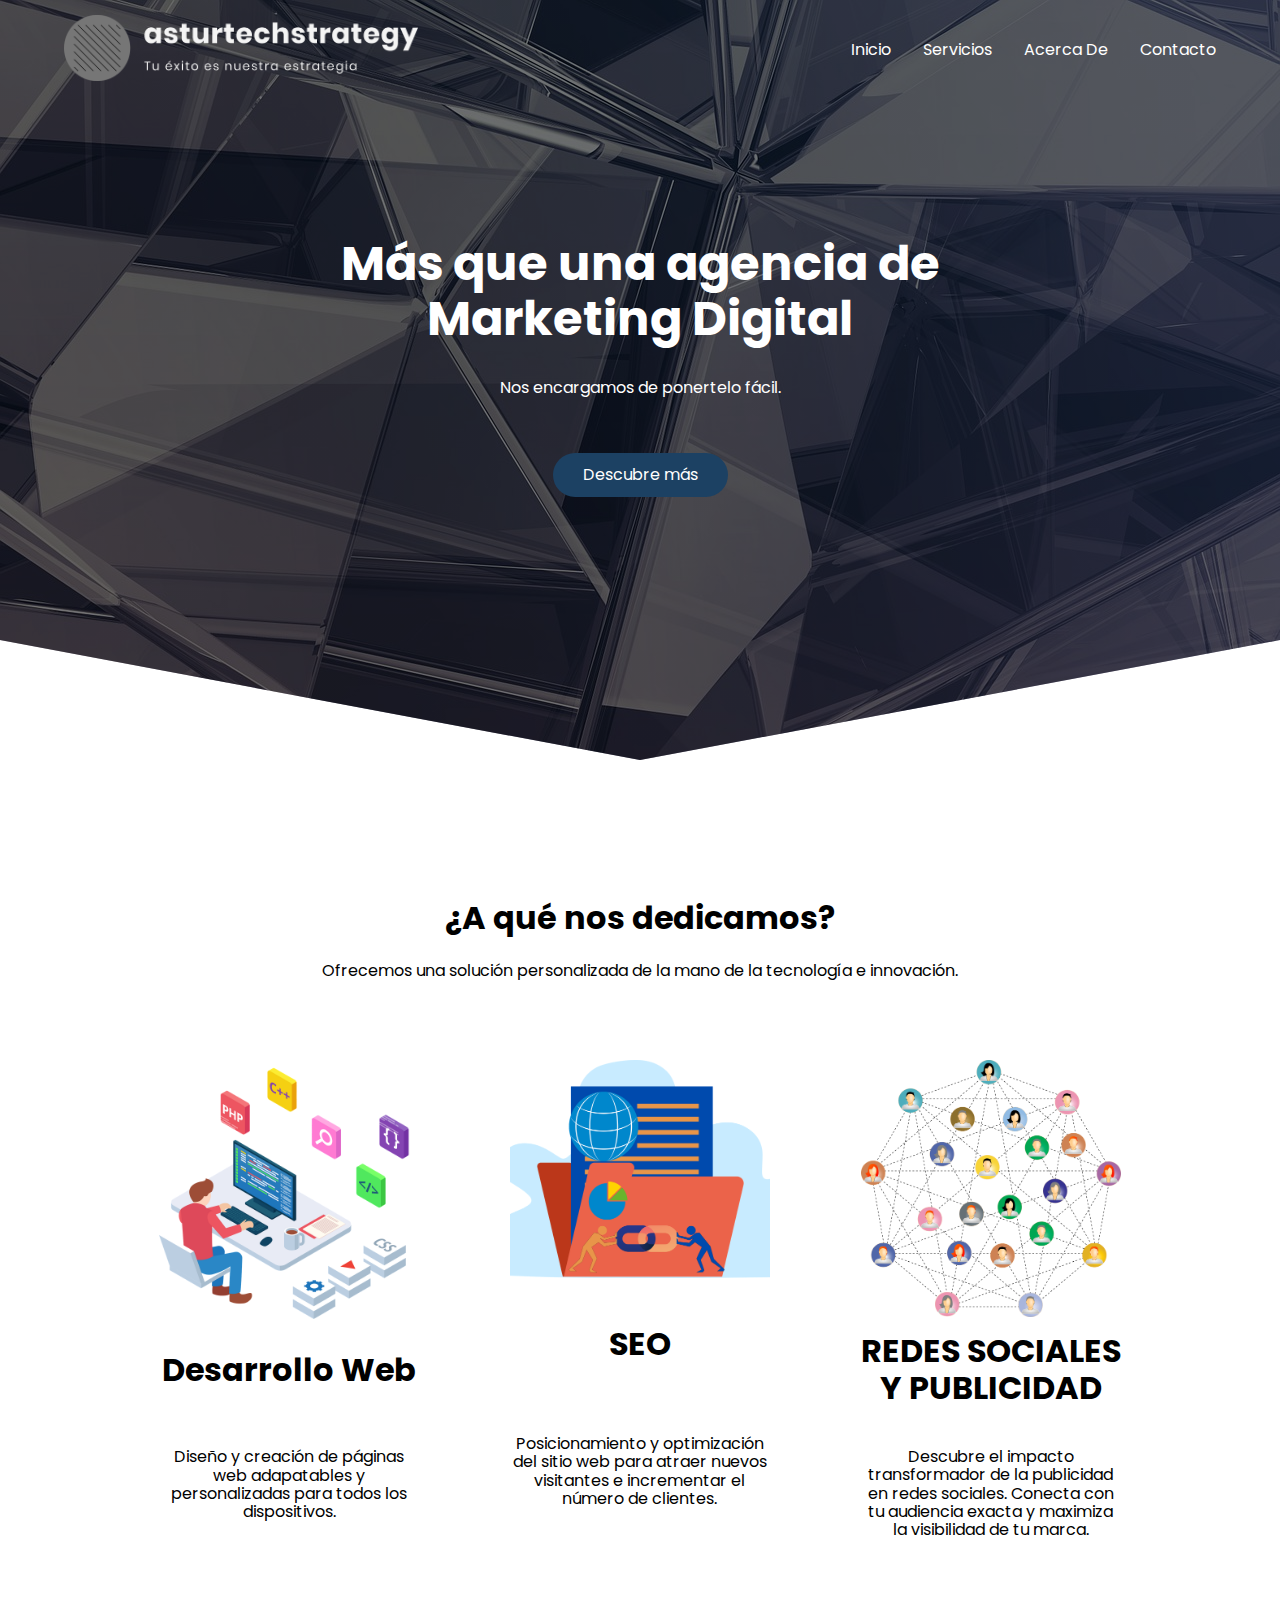
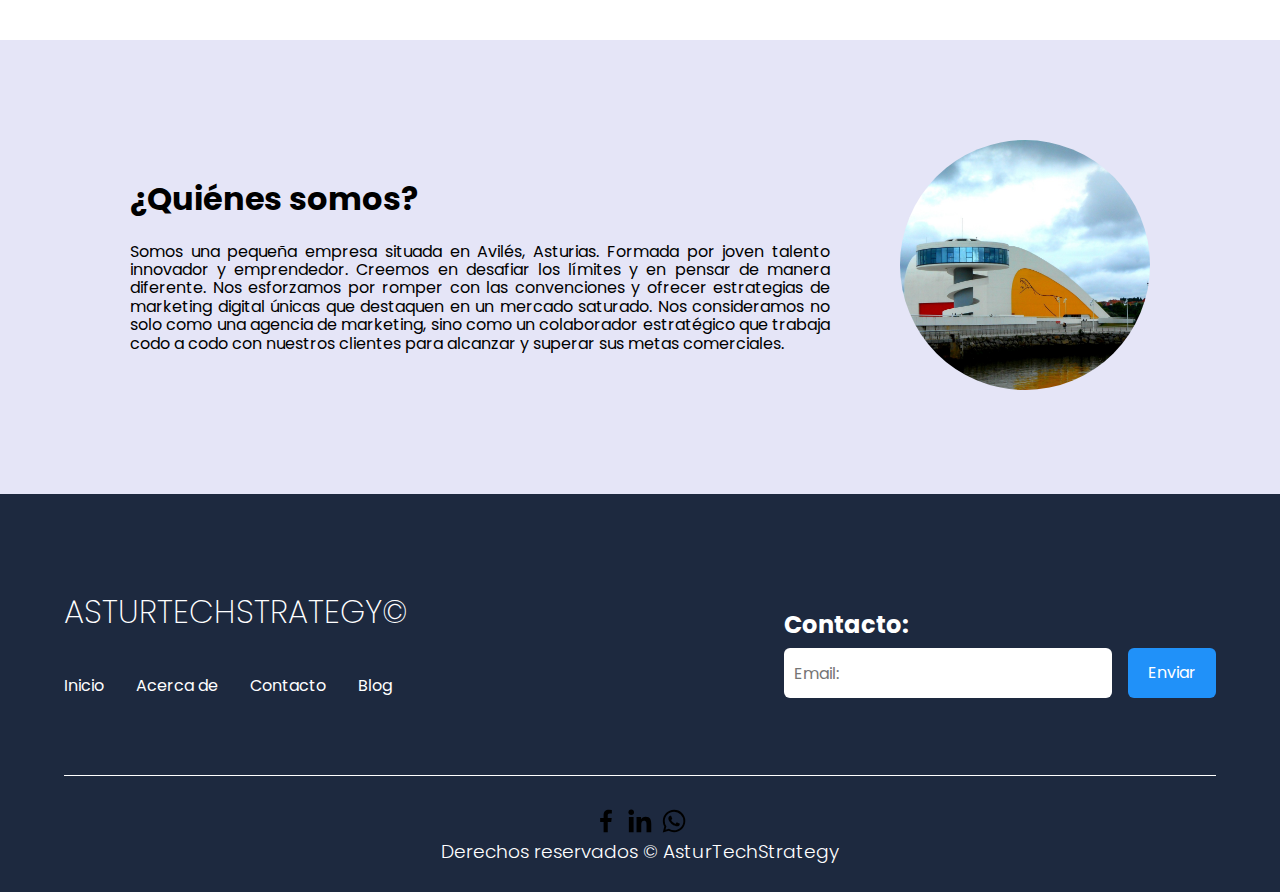
<file: index.html>
<!DOCTYPE html>
<html lang="en">
<head>
    <meta charset="UTF-8">
    <meta name="viewport" content="width=device-width, initial-scale=1.0">
    <link rel="stylesheet" href="./css/normalize.css">
    <link rel="stylesheet" href="./css/styles.css">
    <link rel="shortcut icon" href="./Logos/Original on Transparent.png" type="image/x-icon">
    <title>Modern Web Page</title>
    <meta http-equiv="X-UA-Compatible" content="IE-edge">
    <meta  name="theme-color" content="#2091F9">
    
    <!-- Primary Meta Tags -->
    <title>AsturTechStrategy — Agencia de Marketing Online en Asturias</title>
    <meta name="title" content="AsturTechStrategy — Agencia de Marketing Online en Asturias" />
    <meta name="description" content="AsturTechStrategy se dedica a crear soluciones digitales de forma profesional e innovadora. Creamos conexiones duraderas, desde estrategias de redes sociales hasta SEO de vanguardia. Únete a nuestra revolución digital: profesionalismo con el toque fresco de Asturias." />

    <!-- Open Graph / Facebook -->
    <meta property="og:type" content="website" />
    <meta property="og:url" content="https://asturtechstrategy.com/" />
    <meta property="og:title" content="AsturTechStrategy — Agencia de Marketing Online en Asturias" />
    <meta property="og:description" content="AsturTechStrategy se dedica a crear soluciones digitales de forma profesional e innovadora. Creamos conexiones duraderas, desde estrategias de redes sociales hasta SEO de vanguardia. Únete a nuestra revolución digital: profesionalismo con el toque fresco de Asturias." />
    <meta property="og:image" content="https://asturtechstrategy.com/Logos/Original.png" />
    </head>
    
    <body>
    <header class="hero">
            <nav class="nav container">
                <div class="nav__logo">
                    
                    <img class="imglogo" src="./Logos/Grayscale on Transparent.png">
                </div>

                <ul class="nav__link nav__link--menu">
                    <li class="nav__items">
                        <a href="#" class="nav__links">Inicio</a>
                    </li>
                    <li class="nav__items">
                        <a href="#" class="nav__links">Servicios</a>
                    </li>
                    <li class="nav__items">
                        <a href="#" class="nav__links">Acerca De</a>
                    </li>
                    <li class="nav__items">
                        <a href="#" class="nav__links">Contacto</a>
                    </li>

                <img src="./Logos/close.svg" class="nav__close">
                </ul>

                <div class="nav__menu">
                    <img src="./Logos/menu.svg" class="nav__img">
                </div>
                
            </nav>
            <section class="hero__container container">
                <h1 class="hero__title">Más que una agencia de Marketing Digital</h1>
                <p class="hero__paragraph">Nos encargamos de ponertelo fácil. </p>
                <a href="#" class="cta">Descubre más</a>
            </section>
    </header>
    <main>
            <section class="container about">
                <h2 class="subtitle">¿A qué nos dedicamos?</h2>
                <p class="about_paragraph">Ofrecemos una solución personalizada de la mano de la tecnología e innovación.</p>

                <div class="about__main">
                    <article class="about__icons">
                        <img src="./Logos/desarrollo web.png" class="about__icon">
                        <h3 class="subtitle">Desarrollo Web</h3>
                        <p class="about_paragraph">Diseño y creación de páginas web adapatables y personalizadas para todos los dispositivos.</p>
                    </article>
                    <article class="about__icons">
                        <img src="./Logos/seo.png" class="about__icon">
                        <h3 class="subtitle">SEO</h3>
                        <p class="about_paragraph">Posicionamiento y optimización del sitio web para atraer nuevos visitantes e incrementar el número de clientes.</p>
                    </article>
                    <article class="about__icons">
                        <img src="./Logos/redessociales.png" class="about__icon">
                        <h3 class="subtitle">REDES SOCIALES Y PUBLICIDAD</h3>
                        <p class="about_paragraph">Descubre el impacto transformador de la publicidad en redes sociales. Conecta con tu audiencia exacta y maximiza la visibilidad de tu marca. </p>
                    </article>
                </div>
            </section>
    </main>

    <section class="testimony">
        <div class="testimony__container container">
            

            <section class="testimony__body testimony__body--show" data-id="1">
                <div class="testimony__texts">
                    <h2 class="subtitle">¿Quiénes somos?</h2>
                    <p class="testimony__review">Somos una pequeña empresa situada en Avilés, Asturias. Formada por joven talento innovador y emprendedor. Creemos en desafiar los límites y en pensar de manera diferente. Nos esforzamos por romper con las convenciones y ofrecer estrategias de marketing digital únicas que destaquen en un mercado saturado. Nos consideramos no solo como una agencia de marketing, sino como un colaborador estratégico que trabaja codo a codo con nuestros clientes para alcanzar y superar sus metas comerciales.</p>
                </div>

                <figure class="testimony__picture">
                    <img src="./Logos/aviles.jpg" class="testimony__img">
                </figure>
            </section>

        
        </section>

    <footer class="footer">
        <section class="footer__container container">
            <nav class="nav nav--footer">
                <h2 class="footer__title">ASTURTECHSTRATEGY&copy;</h2>

                <ul class="nav__link nav__link--footer">
                    <li class="nav__items">
                        <a href="#" class="nav__links">Inicio</a>
                    </li>
                    <li class="nav__items">
                        <a href="#" class="nav__links">Acerca de</a>
                    </li>
                    <li class="nav__items">
                        <a href="#" class="nav__links">Contacto</a>
                    </li>
                    <li class="nav__items">
                        <a href="#" class="nav__links">Blog</a>
                    </li>
                </ul>
            </nav>

            <form class="footer__form" action="https://formspree.io/f/xpzvwqyo" method="POST">
                <h2 class="footer__newsletter">Contacto:</h2>
                <div class="footer__inputs">
                    <input type="email" placeholder="Email:" class="footer__input" name="email">
                    <input type="submit" value="Enviar" class="footer__submit">
                </div>
            </form>
        </section>

        <section class="footer__copy container">
            <div class="footer__social">
                <a href="#" class="footer__icons"><img src="./Logos/facebook.svg" class="footer__img"></a>
                <a href="#" class="footer__icons"><img src="./Logos/linkedIn.svg" class="footer__img"></a>
                <a href="#" class="footer__icons"><img src="./Logos/whatsapp.svg" class="footer__img"></a>
            </div>

            <h3 class="footer__copyright">Derechos reservados &copy; AsturTechStrategy</h3>
        </section>
    </footer>
    </body>
</html>
</file>
<file: css/styles.css>
@import url('https://fonts.googleapis.com/css2?family=Poppins:wght@300;400;600;700&display=swap');

:root {
    --padding-container: 100px 0;
    
}

body {
    font-family: 'Poppins', sans-serif;
}

.container {
    width: 90%;
    max-width: 1200px;
    margin: 0 auto;
    overflow: hidden;
    padding: var(--padding-container);
}

.hero {
    width: 100%;
    height: 100vh;
    min-height: 600px;
    max-height: 800px;
    position: relative;
    display: grid;
    grid-template-rows: 100px 1fr;
    color: #fff;
}

.hero::before {
    content: "";
    position: absolute;
    top: 0;
    left: 0;
    width: 100%;
    height: 100%;
    background-image: linear-gradient(180deg, #0000008c 0%, #0000008c 100%), url('../Logos/fondocristal.jpg');
    background-size: cover;
    clip-path: polygon(0 0, 100% 0, 100% 80%, 50% 95%, 0 80%);
    z-index: -1;
}


/* Nav */

.nav {
    --padding-container: 0;
    height: 100%;
    display: flex;
    align-items: center;
}

.nav__title {
    font-weight: 300;
}

.imglogo{
    font-weight: 200;
    height: 30%;
    width: 45%;
}

.nav__link {
    margin-left: auto;
    padding: 0;
    display: grid;
    grid-auto-flow: column;
    grid-auto-columns: max-content;
    gap: 2em;
}

.nav__items {
    list-style: none;
}

.nav__links {
    color: #fff;
    text-decoration: none;
}

.nav__links:hover{
    text-decoration: underline;
}
.nav__menu {
    margin-left: auto;
    cursor: pointer;
    display: none;
}

.nav__img {
    display: block;
    width: 30px;
}


.nav__close {
    display: var(--show, none);
}


/* Hero container */

.hero__container {
    max-width: 800px;
    --padding-container: 0;
    display: grid;
    grid-auto-rows: max-content;
    align-content: center;
    gap: 1em;
    padding-bottom: 15%;
    text-align: center;
    margin-top: 2%;
}

.hero__title {
    font-size: 3rem;
    margin-bottom: 2%;
    color: white;
}

.hero__paragraph {
    margin-bottom: 5%;
    
}

.cta {
    display: inline-block;
    background-color: #1c4163;
    justify-self: center;
    color: #fff;
    text-decoration: none;
    padding: 13px 30px;
    border-radius: 32px;
}

.cta:hover{
    background-color: white;
    color: #1c4163;
}

/* About */

.about {
    text-align: center;
}

.subtitle {
    color: var(--color-title);
    font-size: 2rem;
    margin-bottom: 25px;
}


.about__paragraph {
    line-height: 1.7;
}

.about__main {
    padding-top: 80px;
    display: grid;
    width: 90%;
    margin: 0 auto;
    gap: 1em;
    overflow: hidden;
    grid-template-columns: repeat(auto-fit, minmax(260px, auto));
}


.about__icons {
    display: grid;
    gap: 1em;
    justify-items: center;
    width: 260px;
    overflow: hidden;
    margin: 0 auto;
}

.about__icon {
    width: 100%;
   
}

/* Testimony */

.testimony{
    background-color: #e5e5f7;
}

.testimony__container{
    display: grid;
    grid-template-columns: 50px 1fr 50px;
    gap: 1em;
    align-items: center;
}

.testimony__body{
    display: grid;
    grid-template-columns: 1fr max-content;
    justify-content: space-between;
    align-items: center;
    gap: 2em;
    grid-column: 2/3;
    grid-row: 1/2;
    opacity: 0;
    pointer-events: none;
}


.testimony__body--show{
    pointer-events: unset;
    opacity: 1;
    transition: opacity 1.5s ease-in-out;
}

.testimony__img{
    width: 250px;
    height: 250px;
    border-radius: 50%;
    object-fit: cover;
    object-position: 50% 30%;
}

.testimony__texts{
    max-width: 700px;
}

.testimony__course{
    background-color: royalblue;
    color: #fff;
    display: inline-block;
    padding: 5px;
}

.testimony__arrow{
    width: 90%;
    cursor: pointer;
}

.testimony__review{
    text-align: justify;
}


/* Footer */

.footer{
    background-color: #1D293F;
}

.footer__title{
    font-weight: 200;
    font-size: 2rem;
    margin-bottom: 30px;
}

.footer__title, .footer__newsletter{
    color: #fff;
}


.footer__container{
    display: flex;
    justify-content: space-between;
    align-items: center;
    border-bottom: 1px solid #fff;
    padding-bottom: 60px;
}

.nav--footer{
    padding-bottom: 20px;
    display: grid;
    gap: 1em;
    grid-auto-flow: row;
    height: 100%;
}

.nav__link--footer{
    display: flex;
    margin: 0;
    margin-right: 20px;
    flex-wrap: wrap;
}

.footer__inputs{
    margin-top: 10px;
    display: flex;
    overflow: hidden;
}

.footer__input{
    background-color: #fff;
    height: 50px;
    display: block;
    padding-left: 10px;
    border-radius: 6px;
    font-size: 1rem;
    outline: none;
    border: none;
    margin-right: 16px;
}

.footer__submit{
    margin-left: auto;
    display: inline-block;
    height: 50px;
    padding: 0 20px ;
    background-color: #2091F9;
    border: none;
    font-size: 1rem;
    color: #fff;
    border-radius: 6px;
    cursor: pointer;
}

.footer__submit:hover{
    color: white;
    background-color: #1c4163;
}

.footer__copy{
    --padding-container: 30px 0;
    text-align: center;
    color: #fff;
}

.footer__copyright{
    font-weight: 300;
}

.footer__icons{
    margin-bottom: 10px;

}

.footer__img{
    width: 30px;
}

/* Media queries */

@media (max-width:800px){
    .nav__menu{
        display: block;
    }

    .nav__link--menu{
        position: fixed;
        background-color: #000;
        top: 0;
        left: 0;
        height: 100%;
        width: 100%;
        display: flex;
        flex-direction: column;
        justify-content: space-evenly;
        align-items: center;
        z-index: 100;
        opacity: 0;
        pointer-events: none;
        transition: .7s opacity;
    }

    .nav__link--show{
        --show: block;
        opacity:1 ;
        pointer-events: unset;
    }

    .nav__close{
        position: absolute;
        top: 30px;
        right: 30px;
        width: 30px;
        cursor: pointer;
    }

    .hero__title{
        font-size: 2.5rem;
    }


    .about__main{
        gap: 2em;
    }

    .about__icons:last-of-type{
        grid-column: 1/-1;
    }


    .knowledge__container{
        grid-template-columns: 1fr;
        grid-template-rows: max-content 1fr;
        gap: 3em;
        text-align: center;
    }

    .knowledge__picture{
        grid-row: 1/2;
        justify-self: center;
    }

    .testimony__container{
        grid-template-columns: 30px 1fr 30px;
    }

    .testimony__body{
        grid-template-columns: 1fr;
        grid-template-rows: max-content max-content;
        gap: 3em;
        justify-items:center ;
    }


    .testimony__img{
        width: 200px;
        height: 200px;
        
    }

    .questions__copy{
        width: 100%;
    }

    .footer__container{
        flex-wrap: wrap;
    }

    .nav--footer{
        width: 100%;
        justify-items: center;
    }

    .nav__link--footer{
        width: 100%;
        justify-content: space-evenly;
        margin: 0;
    }

    .footer__form{
        width: 100%;
        justify-content: space-evenly;
    }

    .footer__input{
        flex: 1;
    }

}

@media (max-width:600px){
    .hero__title{
        font-size: 2rem;
    }

    .hero__paragraph{
        font-size: 1rem;
    }

    .subtitle{
        font-size: 1.8rem;
    }

    .price__element{
        width: 90%;
    }

    .price__element--best{
        width: 90%;
        /* padding: 40px; */
    }

    .price__price{
        font-size: 2rem;
    }

    .testimony{
        --padding-container: 60px 0;
    }

    .testimony__container{
        grid-template-columns: 28px 1fr 28px;
        gap: .9em;
    }

    .testimony__arrow{
        width: 100%;
    }

    .testimony__course{
        margin-top: 15px;
    }

    .questions__title{
        font-size: 1rem;
    }

    .footer__title{
        justify-self: start;
        margin-bottom: 15px;
    }

    .nav--footer{
        padding-bottom: 60px;
    }

    .nav__link--footer{
        justify-content: space-between;
    }

    .footer__inputs{
        flex-wrap: wrap;
    }

    .footer__input{
        flex-basis: 100%;
        margin: 0;
        margin-bottom: 16px;
    }

    .footer__submit{
        margin-right: auto;
        margin-left: 0;
        

        /* 
        margin:0;
        width: 100%;
        */
    }
    .imgfooter{
        font-weight: 200;
        height: 30%;
        width: 45%;
    }
}
</file>
